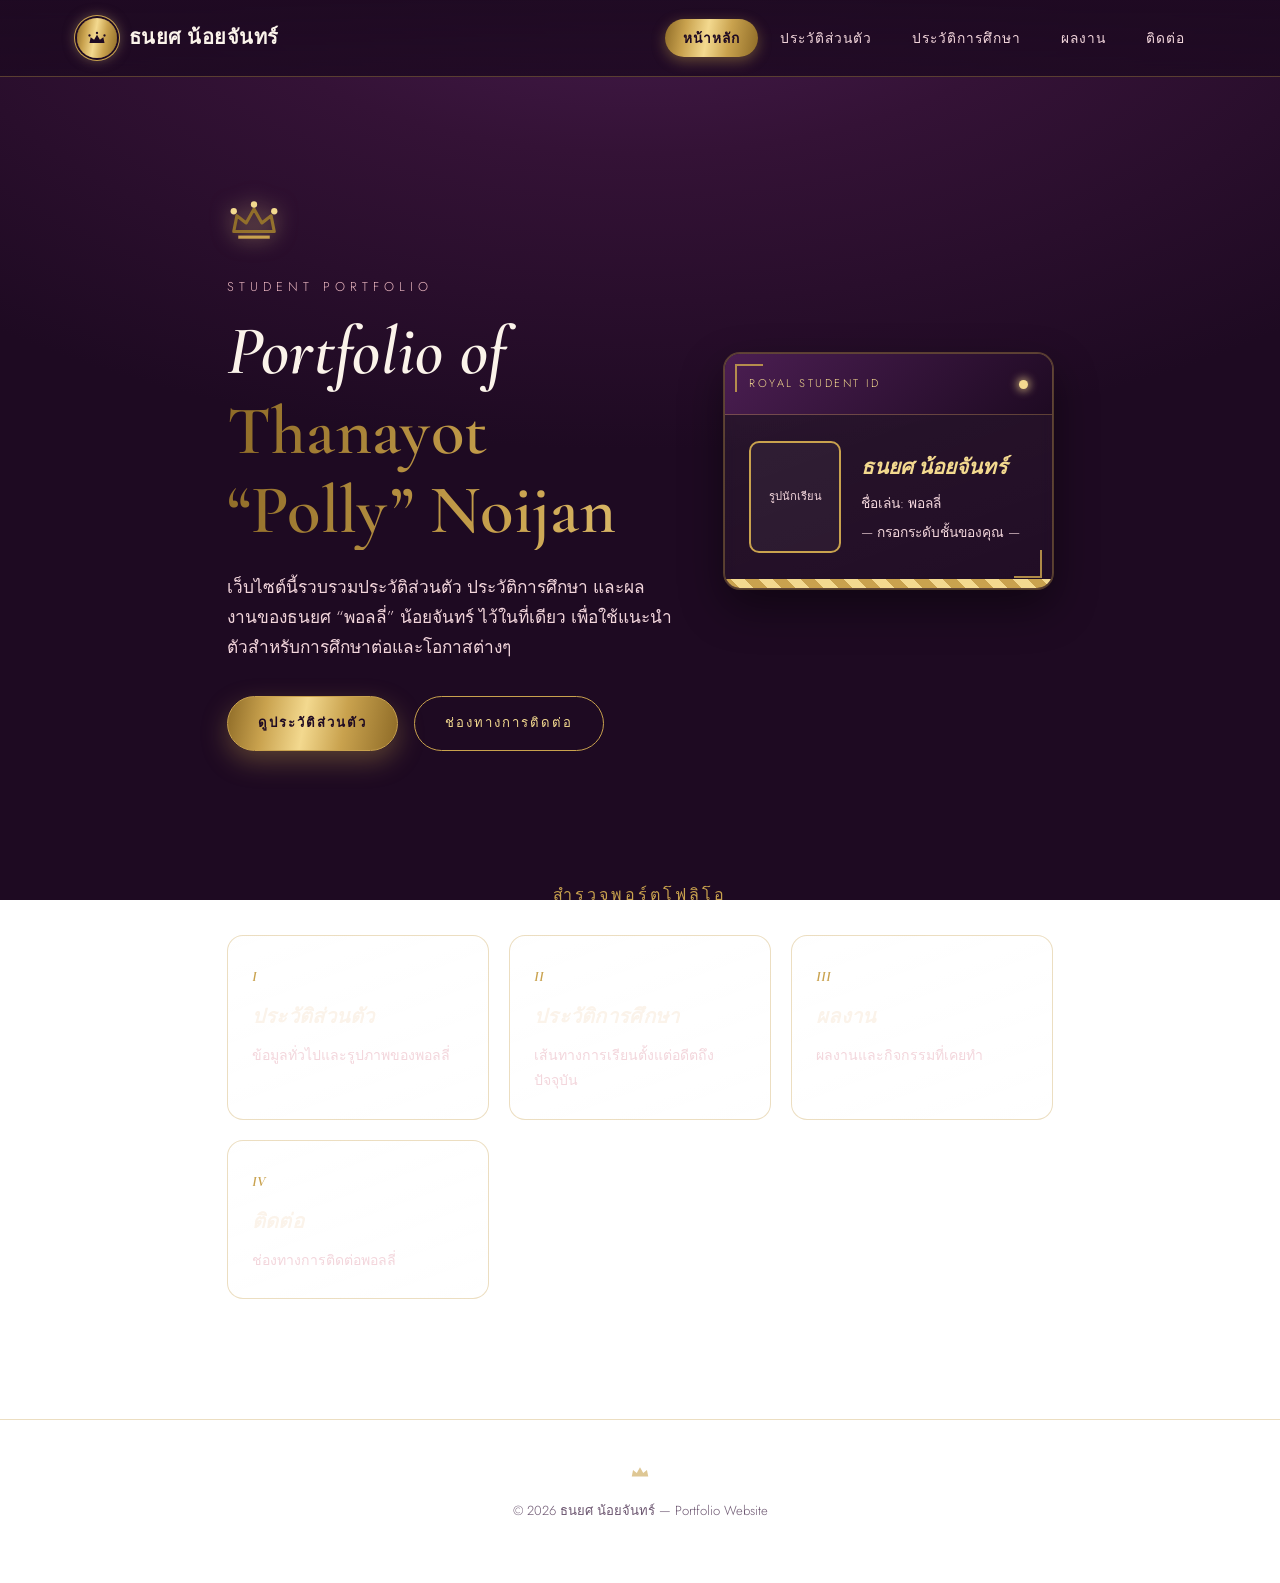
<file: index.html>
<!DOCTYPE html>
<html lang="th">
<head>
<meta charset="UTF-8">
<meta name="viewport" content="width=device-width, initial-scale=1.0">
<title>Portfolio ของ ธนยศ น้อยจันทร์</title>
<link rel="stylesheet" href="style.css">
</head>
<body>

<div class="sparkle-field" aria-hidden="true"></div>

<nav class="topnav">
  <div class="brand">
    <span class="brand-badge">
      <svg viewBox="0 0 24 24" fill="none" xmlns="http://www.w3.org/2000/svg"><path d="M3 18h18l-1.4-7-4.1 3.2L12 8l-3.5 6.2L4.4 11 3 18z" fill="currentColor"/><circle cx="3" cy="9" r="1.4" fill="currentColor"/><circle cx="12" cy="6" r="1.4" fill="currentColor"/><circle cx="21" cy="9" r="1.4" fill="currentColor"/></svg>
    </span>
    ธนยศ น้อยจันทร์
  </div>
  <button class="nav-toggle" aria-label="เปิดเมนู">&#9776;</button>
  <ul class="navlinks">
    <li><a href="index.html" aria-current="page">หน้าหลัก</a></li>
    <li><a href="personal.html">ประวัติส่วนตัว</a></li>
    <li><a href="education.html">ประวัติการศึกษา</a></li>
    <li><a href="activities.html">ผลงาน</a></li>
    <li><a href="contact.html">ติดต่อ</a></li>
  </ul>
</nav>

<main>
  <section class="hero">
    <div class="reveal">
      <svg class="crown-mark" viewBox="0 0 24 24" fill="none" xmlns="http://www.w3.org/2000/svg">
        <path d="M3 18h18l-1.4-7-4.1 3.2L12 8l-3.5 6.2L4.4 11 3 18z" stroke="url(#g1)" stroke-width="1.4" stroke-linejoin="round"/>
        <circle cx="3" cy="9" r="1.4" fill="#F3D98F"/><circle cx="12" cy="6" r="1.4" fill="#F3D98F"/><circle cx="21" cy="9" r="1.4" fill="#F3D98F"/>
        <line x1="5" y1="20.5" x2="19" y2="20.5" stroke="#C9A24E" stroke-width="1.4"/>
        <defs><linearGradient id="g1" x1="0" y1="0" x2="24" y2="24"><stop stop-color="#8E6B27"/><stop offset="0.5" stop-color="#F3D98F"/><stop offset="1" stop-color="#8E6B27"/></linearGradient></defs>
      </svg>
      <span class="kicker">Student Portfolio</span>
      <h1>Portfolio of<br><span class="name-shimmer">Thanayot &ldquo;Polly&rdquo; Noijan</span></h1>
      <p class="lede">เว็บไซต์นี้รวบรวมประวัติส่วนตัว ประวัติการศึกษา และผลงานของธนยศ &ldquo;พอลลี่&rdquo; น้อยจันทร์ ไว้ในที่เดียว เพื่อใช้แนะนำตัวสำหรับการศึกษาต่อและโอกาสต่างๆ</p>
      <div class="hero-cta">
        <a href="personal.html" class="btn btn-solid">ดูประวัติส่วนตัว</a>
        <a href="contact.html" class="btn btn-ghost">ช่องทางการติดต่อ</a>
      </div>
    </div>

    <div class="id-card royal-frame reveal" data-delay="2">
      <div class="id-card-top">
        <span class="school">ROYAL STUDENT ID</span>
        <span class="gold-dot"></span>
      </div>
      <div class="id-card-body">
        <div class="id-photo">
          <!-- เปลี่ยนเป็น <img src="images/ชื่อไฟล์.png" alt="รูปพอลลี่"> ได้ที่ personal.html -->
          <span>รูปนักเรียน</span>
        </div>
        <div class="id-info">
          <div class="name">ธนยศ น้อยจันทร์</div>
          <div class="role">ชื่อเล่น: พอลลี่</div>
          <div class="role">— กรอกระดับชั้นของคุณ —</div>
        </div>
      </div>
      <div class="id-card-strip"></div>
    </div>
  </section>

  <p class="section-title reveal">สำรวจพอร์ตโฟลิโอ</p>

  <section>
    <div class="grid-links">
      <a class="link-card reveal" href="personal.html">
        <span class="num">I</span>
        <h3>ประวัติส่วนตัว</h3>
        <p>ข้อมูลทั่วไปและรูปภาพของพอลลี่</p>
      </a>
      <a class="link-card reveal" data-delay="1" href="education.html">
        <span class="num">II</span>
        <h3>ประวัติการศึกษา</h3>
        <p>เส้นทางการเรียนตั้งแต่อดีตถึงปัจจุบัน</p>
      </a>
      <a class="link-card reveal" data-delay="2" href="activities.html">
        <span class="num">III</span>
        <h3>ผลงาน</h3>
        <p>ผลงานและกิจกรรมที่เคยทำ</p>
      </a>
      <a class="link-card reveal" data-delay="3" href="contact.html">
        <span class="num">IV</span>
        <h3>ติดต่อ</h3>
        <p>ช่องทางการติดต่อพอลลี่</p>
      </a>
    </div>
  </section>
</main>

<footer>
  <svg class="footer-crown" viewBox="0 0 24 24" fill="none" xmlns="http://www.w3.org/2000/svg"><path d="M3 18h18l-1.4-7-4.1 3.2L12 8l-3.5 6.2L4.4 11 3 18z" fill="#C9A24E"/></svg>
  <div>&copy; 2026 ธนยศ น้อยจันทร์ — Portfolio Website</div>
</footer>

<script src="script.js"></script>
</body>
</html>
</file>
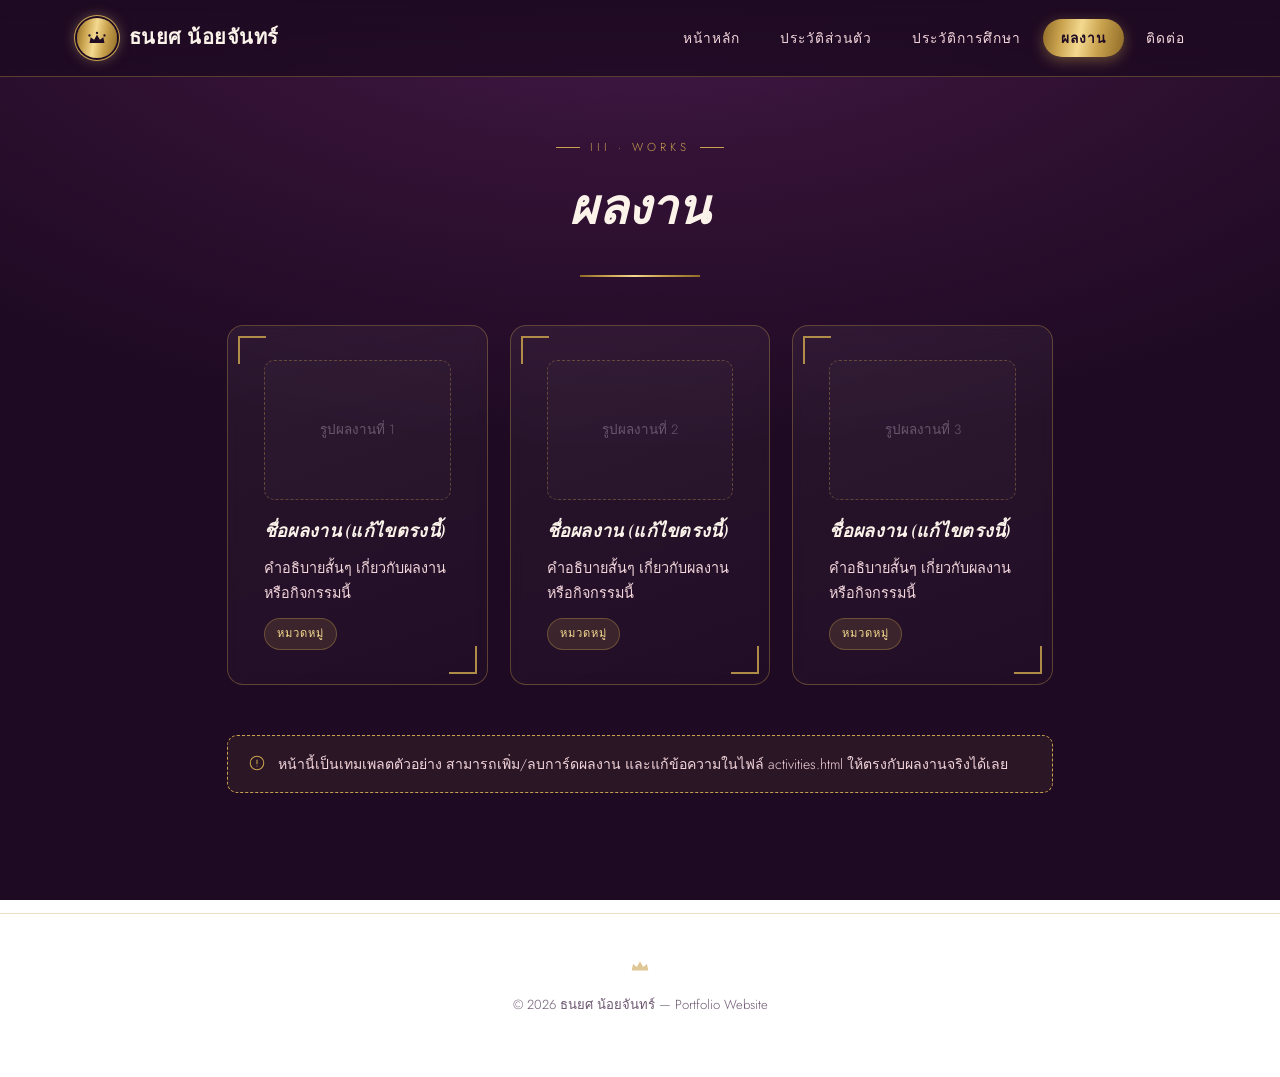
<file: activities.html>
<!DOCTYPE html>
<html lang="th">
<head>
<meta charset="UTF-8">
<meta name="viewport" content="width=device-width, initial-scale=1.0">
<title>ผลงาน | ธนยศ น้อยจันทร์</title>
<link rel="stylesheet" href="style.css">
</head>
<body>

<div class="sparkle-field" aria-hidden="true"></div>

<nav class="topnav">
  <div class="brand">
    <span class="brand-badge">
      <svg viewBox="0 0 24 24" fill="none" xmlns="http://www.w3.org/2000/svg"><path d="M3 18h18l-1.4-7-4.1 3.2L12 8l-3.5 6.2L4.4 11 3 18z" fill="currentColor"/><circle cx="3" cy="9" r="1.4" fill="currentColor"/><circle cx="12" cy="6" r="1.4" fill="currentColor"/><circle cx="21" cy="9" r="1.4" fill="currentColor"/></svg>
    </span>
    ธนยศ น้อยจันทร์
  </div>
  <button class="nav-toggle" aria-label="เปิดเมนู">&#9776;</button>
  <ul class="navlinks">
    <li><a href="index.html">หน้าหลัก</a></li>
    <li><a href="personal.html">ประวัติส่วนตัว</a></li>
    <li><a href="education.html">ประวัติการศึกษา</a></li>
    <li><a href="activities.html" aria-current="page">ผลงาน</a></li>
    <li><a href="contact.html">ติดต่อ</a></li>
  </ul>
</nav>

<main>
  <header class="page-header reveal">
    <span class="eyebrow"><span class="dash"></span>III &middot; Works<span class="dash"></span></span>
    <h1>ผลงาน</h1>
  </header>

  <div class="work-grid">
    <!-- คัดลอกบล็อก .work-card ทั้งก้อนเพื่อเพิ่มผลงานใหม่ -->
    <div class="card work-card royal-frame reveal">
      <div class="thumb">
        <!-- เปลี่ยนเป็น <img src="images/ชื่อไฟล์.png" alt="..."> เมื่อมีรูปผลงาน -->
        <span>รูปผลงานที่ 1</span>
      </div>
      <h3>ชื่อผลงาน (แก้ไขตรงนี้)</h3>
      <p>คำอธิบายสั้นๆ เกี่ยวกับผลงานหรือกิจกรรมนี้</p>
      <span class="tag">หมวดหมู่</span>
    </div>

    <div class="card work-card royal-frame reveal" data-delay="1">
      <div class="thumb">
        <span>รูปผลงานที่ 2</span>
      </div>
      <h3>ชื่อผลงาน (แก้ไขตรงนี้)</h3>
      <p>คำอธิบายสั้นๆ เกี่ยวกับผลงานหรือกิจกรรมนี้</p>
      <span class="tag">หมวดหมู่</span>
    </div>

    <div class="card work-card royal-frame reveal" data-delay="2">
      <div class="thumb">
        <span>รูปผลงานที่ 3</span>
      </div>
      <h3>ชื่อผลงาน (แก้ไขตรงนี้)</h3>
      <p>คำอธิบายสั้นๆ เกี่ยวกับผลงานหรือกิจกรรมนี้</p>
      <span class="tag">หมวดหมู่</span>
    </div>
  </div>

  <div class="note" style="margin-top:26px;">
    <svg viewBox="0 0 24 24" fill="none" xmlns="http://www.w3.org/2000/svg"><circle cx="12" cy="12" r="9" stroke="currentColor" stroke-width="1.4"/><path d="M12 8v5M12 16h.01" stroke="currentColor" stroke-width="1.4" stroke-linecap="round"/></svg>
    <span>หน้านี้เป็นเทมเพลตตัวอย่าง สามารถเพิ่ม/ลบการ์ดผลงาน และแก้ข้อความในไฟล์ activities.html ให้ตรงกับผลงานจริงได้เลย</span>
  </div>
</main>

<footer>
  <svg class="footer-crown" viewBox="0 0 24 24" fill="none" xmlns="http://www.w3.org/2000/svg"><path d="M3 18h18l-1.4-7-4.1 3.2L12 8l-3.5 6.2L4.4 11 3 18z" fill="#C9A24E"/></svg>
  <div>&copy; 2026 ธนยศ น้อยจันทร์ — Portfolio Website</div>
</footer>

<script src="script.js"></script>
</body>
</html>
</file>
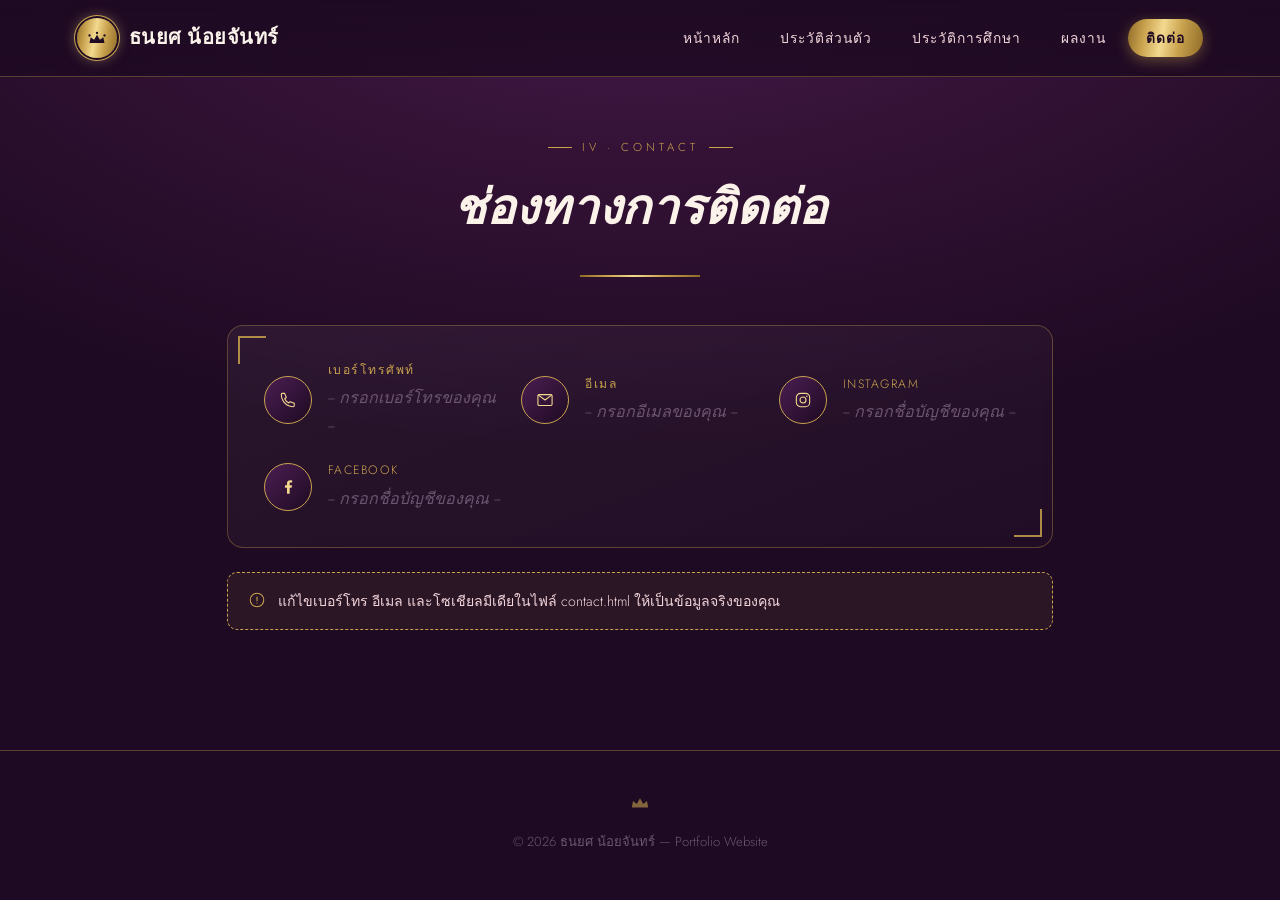
<file: contact.html>
<!DOCTYPE html>
<html lang="th">
<head>
<meta charset="UTF-8">
<meta name="viewport" content="width=device-width, initial-scale=1.0">
<title>ช่องทางการติดต่อ | ธนยศ น้อยจันทร์</title>
<link rel="stylesheet" href="style.css">
</head>
<body>

<div class="sparkle-field" aria-hidden="true"></div>

<nav class="topnav">
  <div class="brand">
    <span class="brand-badge">
      <svg viewBox="0 0 24 24" fill="none" xmlns="http://www.w3.org/2000/svg"><path d="M3 18h18l-1.4-7-4.1 3.2L12 8l-3.5 6.2L4.4 11 3 18z" fill="currentColor"/><circle cx="3" cy="9" r="1.4" fill="currentColor"/><circle cx="12" cy="6" r="1.4" fill="currentColor"/><circle cx="21" cy="9" r="1.4" fill="currentColor"/></svg>
    </span>
    ธนยศ น้อยจันทร์
  </div>
  <button class="nav-toggle" aria-label="เปิดเมนู">&#9776;</button>
  <ul class="navlinks">
    <li><a href="index.html">หน้าหลัก</a></li>
    <li><a href="personal.html">ประวัติส่วนตัว</a></li>
    <li><a href="education.html">ประวัติการศึกษา</a></li>
    <li><a href="activities.html">ผลงาน</a></li>
    <li><a href="contact.html" aria-current="page">ติดต่อ</a></li>
  </ul>
</nav>

<main>
  <header class="page-header reveal">
    <span class="eyebrow"><span class="dash"></span>IV &middot; Contact<span class="dash"></span></span>
    <h1>ช่องทางการติดต่อ</h1>
  </header>

  <div class="card royal-frame reveal">
    <div class="contact-grid">
      <div class="contact-item">
        <div class="contact-icon">
          <svg viewBox="0 0 24 24" fill="none" xmlns="http://www.w3.org/2000/svg"><path d="M4 5c0-.6.4-1 1-1h3l2 5-2 1.5c1 2.3 2.7 4 5 5L14.5 14l5 2v3c0 .6-.4 1-1 1C10.5 20 4 13.5 4 5z" stroke="currentColor" stroke-width="1.3" stroke-linejoin="round"/></svg>
        </div>
        <div>
          <div class="label">เบอร์โทรศัพท์</div>
          <div class="value placeholder">-- กรอกเบอร์โทรของคุณ --</div>
        </div>
      </div>

      <div class="contact-item">
        <div class="contact-icon">
          <svg viewBox="0 0 24 24" fill="none" xmlns="http://www.w3.org/2000/svg"><rect x="3.5" y="5.5" width="17" height="13" rx="1.5" stroke="currentColor" stroke-width="1.3"/><path d="M4.5 6.5 12 12l7.5-5.5" stroke="currentColor" stroke-width="1.3" stroke-linecap="round" stroke-linejoin="round"/></svg>
        </div>
        <div>
          <div class="label">อีเมล</div>
          <!-- แก้เป็นอีเมลจริงของคุณ -->
          <div class="value placeholder">-- กรอกอีเมลของคุณ --</div>
        </div>
      </div>

      <div class="contact-item">
        <div class="contact-icon">
          <svg viewBox="0 0 24 24" fill="none" xmlns="http://www.w3.org/2000/svg"><rect x="4" y="4" width="16" height="16" rx="5" stroke="currentColor" stroke-width="1.3"/><circle cx="12" cy="12" r="3.6" stroke="currentColor" stroke-width="1.3"/><circle cx="16.6" cy="7.4" r="0.9" fill="currentColor"/></svg>
        </div>
        <div>
          <div class="label">Instagram</div>
          <!-- แก้เป็นชื่อบัญชีจริงของคุณ -->
          <div class="value placeholder">-- กรอกชื่อบัญชีของคุณ --</div>
        </div>
      </div>

      <div class="contact-item">
        <div class="contact-icon">
          <svg viewBox="0 0 24 24" fill="none" xmlns="http://www.w3.org/2000/svg"><path d="M14 20v-7h2.4l.4-3H14V8.2c0-.9.3-1.5 1.6-1.5H17V4.2C16.7 4.1 15.8 4 14.7 4 12.4 4 10.8 5.4 10.8 7.9V10H8.4v3h2.4v7h3.2z" fill="currentColor"/></svg>
        </div>
        <div>
          <div class="label">Facebook</div>
          <!-- แก้เป็นชื่อบัญชีจริงของคุณ -->
          <div class="value placeholder">-- กรอกชื่อบัญชีของคุณ --</div>
        </div>
      </div>
    </div>
  </div>

  <div class="note reveal">
    <svg viewBox="0 0 24 24" fill="none" xmlns="http://www.w3.org/2000/svg"><circle cx="12" cy="12" r="9" stroke="currentColor" stroke-width="1.4"/><path d="M12 8v5M12 16h.01" stroke="currentColor" stroke-width="1.4" stroke-linecap="round"/></svg>
    <span>แก้ไขเบอร์โทร อีเมล และโซเชียลมีเดียในไฟล์ contact.html ให้เป็นข้อมูลจริงของคุณ</span>
  </div>
</main>

<footer>
  <svg class="footer-crown" viewBox="0 0 24 24" fill="none" xmlns="http://www.w3.org/2000/svg"><path d="M3 18h18l-1.4-7-4.1 3.2L12 8l-3.5 6.2L4.4 11 3 18z" fill="#C9A24E"/></svg>
  <div>&copy; 2026 ธนยศ น้อยจันทร์ — Portfolio Website</div>
</footer>

<script src="script.js"></script>
</body>
</html>
</file>
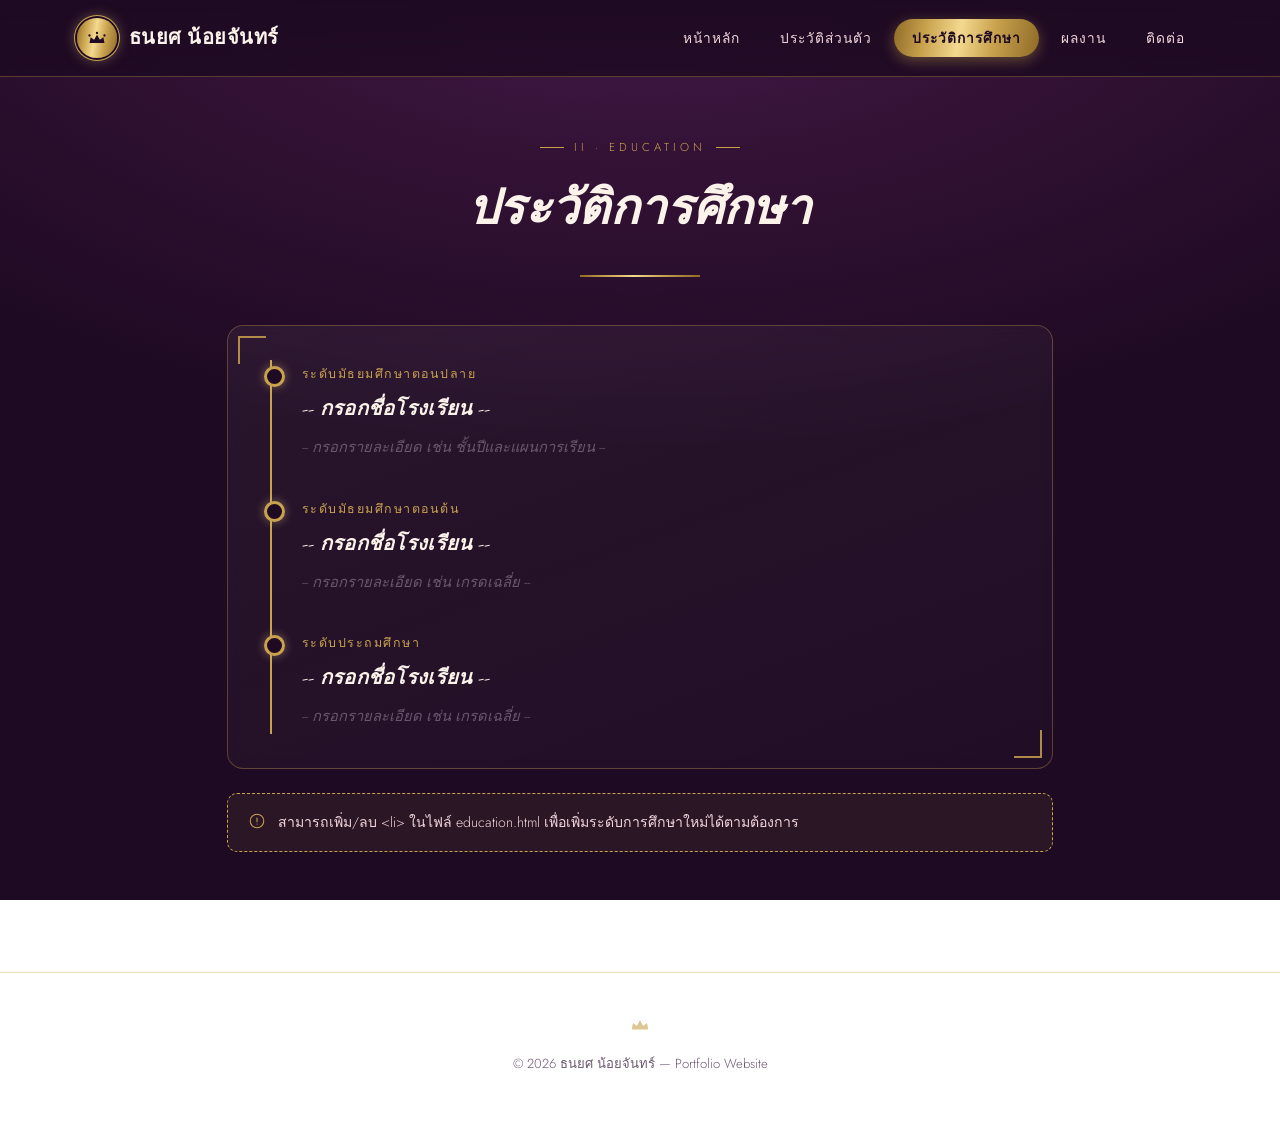
<file: education.html>
<!DOCTYPE html>
<html lang="th">
<head>
<meta charset="UTF-8">
<meta name="viewport" content="width=device-width, initial-scale=1.0">
<title>ประวัติการศึกษา | ธนยศ น้อยจันทร์</title>
<link rel="stylesheet" href="style.css">
</head>
<body>

<div class="sparkle-field" aria-hidden="true"></div>

<nav class="topnav">
  <div class="brand">
    <span class="brand-badge">
      <svg viewBox="0 0 24 24" fill="none" xmlns="http://www.w3.org/2000/svg"><path d="M3 18h18l-1.4-7-4.1 3.2L12 8l-3.5 6.2L4.4 11 3 18z" fill="currentColor"/><circle cx="3" cy="9" r="1.4" fill="currentColor"/><circle cx="12" cy="6" r="1.4" fill="currentColor"/><circle cx="21" cy="9" r="1.4" fill="currentColor"/></svg>
    </span>
    ธนยศ น้อยจันทร์
  </div>
  <button class="nav-toggle" aria-label="เปิดเมนู">&#9776;</button>
  <ul class="navlinks">
    <li><a href="index.html">หน้าหลัก</a></li>
    <li><a href="personal.html">ประวัติส่วนตัว</a></li>
    <li><a href="education.html" aria-current="page">ประวัติการศึกษา</a></li>
    <li><a href="activities.html">ผลงาน</a></li>
    <li><a href="contact.html">ติดต่อ</a></li>
  </ul>
</nav>

<main>
  <header class="page-header reveal">
    <span class="eyebrow"><span class="dash"></span>II &middot; Education<span class="dash"></span></span>
    <h1>ประวัติการศึกษา</h1>
  </header>

  <div class="card royal-frame reveal">
    <!-- แก้ปี ชื่อโรงเรียน และรายละเอียดในแต่ละ <li> ให้ตรงกับของจริง -->
    <ul class="timeline">
      <li>
        <span class="year">ระดับมัธยมศึกษาตอนปลาย</span>
        <h3>-- กรอกชื่อโรงเรียน --</h3>
        <p class="placeholder">-- กรอกรายละเอียด เช่น ชั้นปีและแผนการเรียน --</p>
      </li>
      <li>
        <span class="year">ระดับมัธยมศึกษาตอนต้น</span>
        <h3>-- กรอกชื่อโรงเรียน --</h3>
        <p class="placeholder">-- กรอกรายละเอียด เช่น เกรดเฉลี่ย --</p>
      </li>
      <li>
        <span class="year">ระดับประถมศึกษา</span>
        <h3>-- กรอกชื่อโรงเรียน --</h3>
        <p class="placeholder">-- กรอกรายละเอียด เช่น เกรดเฉลี่ย --</p>
      </li>
    </ul>
  </div>

  <div class="note reveal">
    <svg viewBox="0 0 24 24" fill="none" xmlns="http://www.w3.org/2000/svg"><circle cx="12" cy="12" r="9" stroke="currentColor" stroke-width="1.4"/><path d="M12 8v5M12 16h.01" stroke="currentColor" stroke-width="1.4" stroke-linecap="round"/></svg>
    <span>สามารถเพิ่ม/ลบ &lt;li&gt; ในไฟล์ education.html เพื่อเพิ่มระดับการศึกษาใหม่ได้ตามต้องการ</span>
  </div>
</main>

<footer>
  <svg class="footer-crown" viewBox="0 0 24 24" fill="none" xmlns="http://www.w3.org/2000/svg"><path d="M3 18h18l-1.4-7-4.1 3.2L12 8l-3.5 6.2L4.4 11 3 18z" fill="#C9A24E"/></svg>
  <div>&copy; 2026 ธนยศ น้อยจันทร์ — Portfolio Website</div>
</footer>

<script src="script.js"></script>
</body>
</html>
</file>
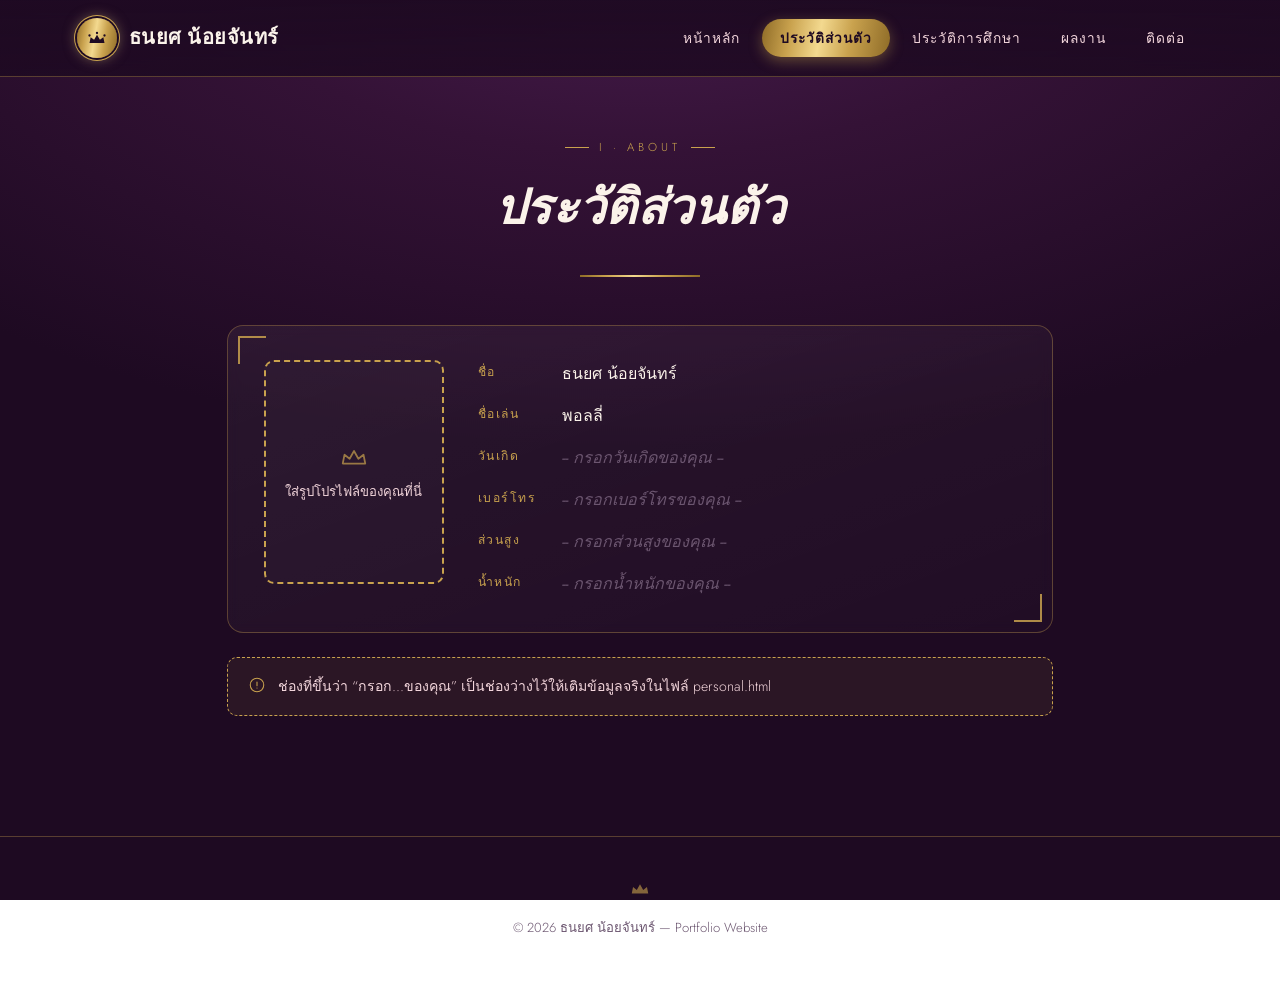
<file: personal.html>
<!DOCTYPE html>
<html lang="th">
<head>
<meta charset="UTF-8">
<meta name="viewport" content="width=device-width, initial-scale=1.0">
<title>ประวัติส่วนตัว | ธนยศ น้อยจันทร์</title>
<link rel="stylesheet" href="style.css">
</head>
<body>

<div class="sparkle-field" aria-hidden="true"></div>

<nav class="topnav">
  <div class="brand">
    <span class="brand-badge">
      <svg viewBox="0 0 24 24" fill="none" xmlns="http://www.w3.org/2000/svg"><path d="M3 18h18l-1.4-7-4.1 3.2L12 8l-3.5 6.2L4.4 11 3 18z" fill="currentColor"/><circle cx="3" cy="9" r="1.4" fill="currentColor"/><circle cx="12" cy="6" r="1.4" fill="currentColor"/><circle cx="21" cy="9" r="1.4" fill="currentColor"/></svg>
    </span>
    ธนยศ น้อยจันทร์
  </div>
  <button class="nav-toggle" aria-label="เปิดเมนู">&#9776;</button>
  <ul class="navlinks">
    <li><a href="index.html">หน้าหลัก</a></li>
    <li><a href="personal.html" aria-current="page">ประวัติส่วนตัว</a></li>
    <li><a href="education.html">ประวัติการศึกษา</a></li>
    <li><a href="activities.html">ผลงาน</a></li>
    <li><a href="contact.html">ติดต่อ</a></li>
  </ul>
</nav>

<main>
  <header class="page-header reveal">
    <span class="eyebrow"><span class="dash"></span>I &middot; About<span class="dash"></span></span>
    <h1>ประวัติส่วนตัว</h1>
  </header>

  <div class="card royal-frame reveal">
    <div class="profile-block">
      <!-- เมื่อมีรูปโปรไฟล์: ลบ div.profile-photo-placeholder ด้านล่าง แล้วใส่แทนด้วย
           <img class="profile-photo" src="images/ชื่อไฟล์.png" alt="รูปธนยศ น้อยจันทร์"> -->
      <div class="profile-photo-placeholder">
        <svg viewBox="0 0 24 24" fill="none" xmlns="http://www.w3.org/2000/svg"><path d="M3 18h18l-1.4-7-4.1 3.2L12 8l-3.5 6.2L4.4 11 3 18z" stroke="#C9A24E" stroke-width="1.4" stroke-linejoin="round"/></svg>
        <span>ใส่รูปโปรไฟล์ของคุณที่นี่</span>
      </div>

      <dl class="info-list">
        <dt>ชื่อ</dt><dd>ธนยศ น้อยจันทร์</dd>
        <dt>ชื่อเล่น</dt><dd>พอลลี่</dd>
        <dt>วันเกิด</dt><dd class="placeholder">-- กรอกวันเกิดของคุณ --</dd>
        <dt>เบอร์โทร</dt><dd class="placeholder">-- กรอกเบอร์โทรของคุณ --</dd>
        <dt>ส่วนสูง</dt><dd class="placeholder">-- กรอกส่วนสูงของคุณ --</dd>
        <dt>น้ำหนัก</dt><dd class="placeholder">-- กรอกน้ำหนักของคุณ --</dd>
      </dl>
    </div>
  </div>

  <div class="note reveal">
    <svg viewBox="0 0 24 24" fill="none" xmlns="http://www.w3.org/2000/svg"><circle cx="12" cy="12" r="9" stroke="currentColor" stroke-width="1.4"/><path d="M12 8v5M12 16h.01" stroke="currentColor" stroke-width="1.4" stroke-linecap="round"/></svg>
    <span>ช่องที่ขึ้นว่า &ldquo;กรอก...ของคุณ&rdquo; เป็นช่องว่างไว้ให้เติมข้อมูลจริงในไฟล์ personal.html</span>
  </div>
</main>

<footer>
  <svg class="footer-crown" viewBox="0 0 24 24" fill="none" xmlns="http://www.w3.org/2000/svg"><path d="M3 18h18l-1.4-7-4.1 3.2L12 8l-3.5 6.2L4.4 11 3 18z" fill="#C9A24E"/></svg>
  <div>&copy; 2026 ธนยศ น้อยจันทร์ — Portfolio Website</div>
</footer>

<script src="script.js"></script>
</body>
</html>
</file>
<file: style.css>
/* =====================================================================
   PORTFOLIO — ROYAL LUXURY THEME
   ธนยศ "พอลลี่" น้อยจันทร์
   Design tokens:
     Display   — Cormorant Garamond (italic, elegant serif)
     Body      — Jost (light geometric sans)
     Palette   — deep royal plum / antique & shimmering gold / blush rose / ivory
     Signature — shimmering gold-foil title text + drifting sparkle field
                 + ornate gold corner frames on every card
   ===================================================================== */

@import url('https://fonts.googleapis.com/css2?family=Cormorant+Garamond:ital,wght@0,400;0,500;0,600;0,700;1,500;1,600&family=Jost:wght@300;400;500;600;700&display=swap');

:root {
  /* ---- palette ---- */
  --plum-deep:   #1E0A22;
  --plum:        #341236;
  --plum-soft:   #4B1E52;
  --rose:        #E7B4BE;
  --rose-soft:   #F3D6DC;
  --gold:        #C9A24E;
  --gold-bright: #F3D98F;
  --gold-deep:   #8E6B27;
  --ivory:       #FBF3EA;
  --ink:         #241129;
  --ink-soft:    #6C5670;
  --line:        rgba(201, 162, 78, 0.35);

  /* ---- gradients ---- */
  --grad-gold: linear-gradient(100deg, var(--gold-deep) 0%, var(--gold) 22%, var(--gold-bright) 45%, var(--gold) 68%, var(--gold-deep) 100%);
  --grad-bg:   radial-gradient(ellipse 80% 60% at 50% -10%, #4B1E52 0%, var(--plum) 45%, var(--plum-deep) 100%);
  --grad-card: linear-gradient(160deg, rgba(255,255,255,0.05), rgba(255,255,255,0.015));

  --radius: 16px;
  --radius-sm: 10px;
  --shadow-gold: 0 0 0 1px var(--line), 0 18px 44px rgba(0,0,0,0.45);
}

* { box-sizing: border-box; }

html { scroll-behavior: smooth; }

body {
  margin: 0;
  background: var(--grad-bg);
  background-attachment: fixed;
  color: var(--ivory);
  font-family: 'Jost', sans-serif;
  font-weight: 300;
  line-height: 1.75;
  position: relative;
  overflow-x: hidden;
}

h1, h2, h3, .display {
  font-family: 'Cormorant Garamond', serif;
  font-weight: 600;
  color: var(--ivory);
  margin: 0;
  letter-spacing: 0.3px;
}

a { color: inherit; text-decoration: none; }

::selection { background: var(--gold); color: var(--plum-deep); }

@media (prefers-reduced-motion: reduce) {
  * { animation: none !important; transition: none !important; }
  html { scroll-behavior: auto; }
}

/* =====================================================================
   SPARKLE FIELD — ambient drifting particles (populated by script.js)
   ===================================================================== */
.sparkle-field {
  position: fixed;
  inset: 0;
  pointer-events: none;
  z-index: 0;
  overflow: hidden;
}

.sparkle {
  position: absolute;
  width: 4px;
  height: 4px;
  border-radius: 50%;
  background: var(--gold-bright);
  box-shadow: 0 0 6px 1px var(--gold-bright), 0 0 12px 3px rgba(243, 217, 143, 0.35);
  opacity: 0;
  animation-name: sparkle-drift, sparkle-twinkle;
  animation-timing-function: linear, ease-in-out;
  animation-iteration-count: infinite, infinite;
}

.sparkle.small { width: 2px; height: 2px; }
.sparkle.diamond { border-radius: 1px; transform: rotate(45deg); }

@keyframes sparkle-drift {
  0%   { transform: translateY(0); }
  100% { transform: translateY(-120vh); }
}
@keyframes sparkle-twinkle {
  0%, 100% { opacity: 0; }
  10%, 90% { opacity: 0.15; }
  50% { opacity: 0.95; }
}

/* =====================================================================
   TOP NAVIGATION
   ===================================================================== */
.topnav {
  position: sticky;
  top: 0;
  z-index: 100;
  display: flex;
  align-items: center;
  justify-content: space-between;
  padding: 18px 6vw;
  background: linear-gradient(180deg, rgba(30,10,34,0.96), rgba(30,10,34,0.86));
  backdrop-filter: blur(10px);
  border-bottom: 1px solid var(--line);
}

.brand {
  display: flex;
  align-items: center;
  gap: 12px;
  font-family: 'Cormorant Garamond', serif;
  font-weight: 600;
  font-size: 1.25rem;
  color: var(--ivory);
  letter-spacing: 0.5px;
}

.brand-badge {
  width: 40px;
  height: 40px;
  border-radius: 50%;
  background: var(--grad-gold);
  color: var(--plum-deep);
  display: flex;
  align-items: center;
  justify-content: center;
  font-family: 'Cormorant Garamond', serif;
  font-weight: 700;
  font-size: 1rem;
  box-shadow: 0 0 0 2px var(--plum-deep), 0 0 0 3px var(--gold), 0 0 14px rgba(243,217,143,0.5);
}

.brand-badge svg { width: 20px; height: 20px; }

.navlinks {
  display: flex;
  gap: 4px;
  list-style: none;
  margin: 0;
  padding: 0;
}

.navlinks a {
  padding: 9px 18px;
  border-radius: 999px;
  font-size: 0.86rem;
  letter-spacing: 1px;
  text-transform: uppercase;
  color: var(--rose-soft);
  transition: background 0.25s, color 0.25s, box-shadow 0.25s;
  white-space: nowrap;
  position: relative;
}

.navlinks a:hover {
  background: rgba(243, 217, 143, 0.08);
  color: var(--gold-bright);
}

.navlinks a[aria-current="page"] {
  background: var(--grad-gold);
  color: var(--plum-deep);
  font-weight: 600;
  box-shadow: 0 4px 14px rgba(201,162,78,0.4);
}

.nav-toggle {
  display: none;
  background: none;
  border: 1px solid var(--line);
  border-radius: 8px;
  color: var(--gold-bright);
  font-size: 1.3rem;
  padding: 4px 10px;
  cursor: pointer;
}

@media (max-width: 760px) {
  .nav-toggle { display: block; }
  .navlinks {
    position: absolute;
    top: 100%;
    left: 0;
    right: 0;
    flex-direction: column;
    background: var(--plum-deep);
    padding: 10px 6vw 20px;
    display: none;
    gap: 2px;
    border-bottom: 1px solid var(--line);
  }
  .navlinks.open { display: flex; animation: dropdown-in 0.3s ease; }
  .navlinks a { padding: 13px 16px; text-align: center; }
}

@keyframes dropdown-in {
  from { opacity: 0; transform: translateY(-8px); }
  to { opacity: 1; transform: translateY(0); }
}

/* =====================================================================
   PAGE SHELL
   ===================================================================== */
main {
  position: relative;
  z-index: 1;
  max-width: 980px;
  margin: 0 auto;
  padding: 60px 6vw 100px;
}

.page-header {
  margin-bottom: 48px;
  text-align: center;
  position: relative;
  padding-bottom: 26px;
}

.page-header::after {
  content: '';
  position: absolute;
  bottom: 0;
  left: 50%;
  transform: translateX(-50%);
  width: 120px;
  height: 2px;
  background: var(--grad-gold);
}

.eyebrow {
  font-family: 'Jost', sans-serif;
  font-size: 0.72rem;
  letter-spacing: 4px;
  color: var(--gold);
  text-transform: uppercase;
  margin-bottom: 10px;
  display: flex;
  align-items: center;
  justify-content: center;
  gap: 10px;
}

.eyebrow .dash { width: 24px; height: 1px; background: var(--gold); display: inline-block; }

.page-header h1 {
  font-size: clamp(2.2rem, 5vw, 3rem);
  font-style: italic;
}

/* =====================================================================
   REVEAL-ON-SCROLL (driven by script.js IntersectionObserver)
   ===================================================================== */
.reveal {
  opacity: 0;
  transform: translateY(28px);
  transition: opacity 0.8s ease, transform 0.8s ease;
}
.reveal.in-view { opacity: 1; transform: translateY(0); }
.reveal[data-delay="1"] { transition-delay: 0.08s; }
.reveal[data-delay="2"] { transition-delay: 0.16s; }
.reveal[data-delay="3"] { transition-delay: 0.24s; }
.reveal[data-delay="4"] { transition-delay: 0.32s; }
.reveal[data-delay="5"] { transition-delay: 0.4s; }

/* =====================================================================
   HERO (index page)
   ===================================================================== */
.hero {
  display: grid;
  grid-template-columns: 1.15fr 0.85fr;
  gap: 52px;
  align-items: center;
  padding: 54px 0 60px;
}

@media (max-width: 800px) {
  .hero { grid-template-columns: 1fr; padding-top: 30px; text-align: center; }
  .hero-cta { justify-content: center; }
  .crown-mark { margin: 0 auto 20px; }
}

.crown-mark {
  width: 54px;
  height: 54px;
  margin-bottom: 22px;
  filter: drop-shadow(0 0 10px rgba(243,217,143,0.55));
  animation: crown-float 4.5s ease-in-out infinite;
}

@keyframes crown-float {
  0%, 100% { transform: translateY(0) rotate(-2deg); }
  50% { transform: translateY(-8px) rotate(2deg); }
}

.hero .kicker {
  font-size: 0.8rem;
  letter-spacing: 5px;
  text-transform: uppercase;
  color: var(--rose);
  margin-bottom: 14px;
  display: block;
}

.hero h1 {
  font-size: clamp(2.6rem, 6vw, 4.3rem);
  line-height: 1.15;
  font-style: italic;
  font-weight: 600;
}

.hero h1 .name-shimmer {
  background: var(--grad-gold);
  background-size: 300% 100%;
  -webkit-background-clip: text;
  background-clip: text;
  color: transparent;
  animation: shimmer-move 5s linear infinite;
  font-style: normal;
  display: inline-block;
}

@keyframes shimmer-move {
  0%   { background-position: 0% 50%; }
  100% { background-position: 300% 50%; }
}

.hero p.lede {
  color: var(--rose-soft);
  font-size: 1.08rem;
  margin-top: 22px;
  max-width: 48ch;
  font-weight: 300;
}

@media (max-width: 800px) { .hero p.lede { margin-inline: auto; } }

.hero-cta {
  margin-top: 34px;
  display: flex;
  gap: 16px;
  flex-wrap: wrap;
}

.btn {
  font-family: 'Jost', sans-serif;
  font-size: 0.82rem;
  letter-spacing: 2px;
  text-transform: uppercase;
  padding: 15px 30px;
  border-radius: 999px;
  border: 1.5px solid var(--gold);
  transition: transform 0.25s, box-shadow 0.25s, background 0.25s, color 0.25s;
  display: inline-block;
  position: relative;
}

.btn-solid {
  background: var(--grad-gold);
  color: var(--plum-deep);
  font-weight: 600;
  box-shadow: 0 10px 26px rgba(201,162,78,0.35);
}
.btn-solid:hover { transform: translateY(-3px); box-shadow: 0 14px 34px rgba(201,162,78,0.5); }

.btn-ghost { color: var(--gold-bright); }
.btn-ghost:hover {
  background: rgba(243,217,143,0.08);
  transform: translateY(-3px);
  box-shadow: 0 10px 24px rgba(0,0,0,0.3);
}

/* ---- Royal ID card (hero visual) ---- */
.id-card {
  background: var(--grad-card);
  border-radius: var(--radius);
  box-shadow: var(--shadow-gold);
  overflow: hidden;
  border: 1px solid var(--line);
  backdrop-filter: blur(6px);
  transform: rotate(-2deg);
  transition: transform 0.4s ease;
  position: relative;
}
.id-card:hover { transform: rotate(0deg) translateY(-4px); }

.id-card::before,
.id-card::after,
.royal-frame::before,
.royal-frame::after {
  content: '';
  position: absolute;
  width: 26px;
  height: 26px;
  border: 2px solid var(--gold);
  opacity: 0.85;
  pointer-events: none;
}
.id-card::before, .royal-frame::before { top: 10px; left: 10px; border-right: none; border-bottom: none; }
.id-card::after, .royal-frame::after { bottom: 10px; right: 10px; border-left: none; border-top: none; }

.id-card-top {
  background: linear-gradient(135deg, var(--plum-soft), var(--plum-deep));
  padding: 20px 24px;
  display: flex;
  align-items: center;
  justify-content: space-between;
  border-bottom: 1px solid var(--line);
}

.id-card-top .school {
  font-family: 'Jost', sans-serif;
  font-size: 0.7rem;
  letter-spacing: 2.5px;
  color: var(--gold-bright);
  text-transform: uppercase;
}

.id-card-top .gold-dot {
  width: 9px; height: 9px; border-radius: 50%;
  background: var(--gold-bright);
  box-shadow: 0 0 8px 2px rgba(243,217,143,0.7);
  animation: pulse-dot 2s ease-in-out infinite;
}

@keyframes pulse-dot {
  0%, 100% { opacity: 0.5; transform: scale(0.85); }
  50% { opacity: 1; transform: scale(1.15); }
}

.id-card-body {
  display: flex;
  gap: 20px;
  padding: 26px 24px;
  align-items: center;
}

.id-photo {
  width: 92px;
  height: 112px;
  border-radius: var(--radius-sm);
  background: rgba(255,255,255,0.04);
  border: 2px solid var(--gold);
  overflow: hidden;
  flex-shrink: 0;
  display: flex;
  align-items: center;
  justify-content: center;
  font-family: 'Jost', sans-serif;
  color: var(--rose-soft);
  font-size: 0.7rem;
  text-align: center;
  line-height: 1.4;
  padding: 6px;
}

.id-photo img { width: 100%; height: 100%; object-fit: cover; }

.id-info .name { font-family: 'Cormorant Garamond', serif; font-weight: 600; font-size: 1.3rem; color: var(--gold-bright); font-style: italic; }
.id-info .role { color: var(--rose-soft); font-size: 0.86rem; margin-top: 5px; }

.id-card-strip {
  height: 9px;
  background: repeating-linear-gradient(45deg, var(--gold), var(--gold) 10px, var(--gold-bright) 10px, var(--gold-bright) 20px);
}

/* =====================================================================
   NAV CARDS (index → other pages)
   ===================================================================== */
.grid-links {
  display: grid;
  grid-template-columns: repeat(auto-fit, minmax(200px, 1fr));
  gap: 20px;
  margin-top: 26px;
}

.link-card {
  background: var(--grad-card);
  border: 1px solid var(--line);
  border-radius: var(--radius);
  padding: 26px 24px;
  transition: transform 0.3s, box-shadow 0.3s, border-color 0.3s;
  position: relative;
  overflow: hidden;
}

.link-card::before {
  content: '';
  position: absolute;
  inset: 0;
  background: radial-gradient(160px 90px at 20% 0%, rgba(243,217,143,0.14), transparent 70%);
  opacity: 0;
  transition: opacity 0.35s;
}

.link-card:hover::before { opacity: 1; }

.link-card:hover {
  transform: translateY(-6px);
  box-shadow: 0 20px 40px rgba(0,0,0,0.4);
  border-color: var(--gold);
}

.link-card .num {
  font-family: 'Cormorant Garamond', serif;
  color: var(--gold);
  font-weight: 700;
  font-size: 0.9rem;
  font-style: italic;
}

.link-card h3 { margin-top: 10px; font-size: 1.25rem; font-style: italic; }
.link-card p { color: var(--rose-soft); font-size: 0.88rem; margin: 8px 0 0; }

.section-title {
  text-align: center;
  font-size: 1rem;
  letter-spacing: 3px;
  text-transform: uppercase;
  color: var(--gold);
  margin-top: 70px;
  margin-bottom: 4px;
}

/* =====================================================================
   CONTENT CARD (shared shell for personal / education / activities / contact)
   ===================================================================== */
.card {
  background: var(--grad-card);
  border: 1px solid var(--line);
  border-radius: var(--radius);
  padding: 34px 36px;
  margin-bottom: 24px;
  backdrop-filter: blur(6px);
  position: relative;
}

@media (max-width: 600px) { .card { padding: 26px 22px; } }

/* =====================================================================
   PERSONAL PAGE
   ===================================================================== */
.profile-block {
  display: flex;
  gap: 34px;
  align-items: flex-start;
  flex-wrap: wrap;
}

.profile-photo {
  width: 180px;
  height: 224px;
  border-radius: var(--radius-sm);
  border: 3px solid var(--gold);
  object-fit: cover;
  background: rgba(255,255,255,0.03);
  flex-shrink: 0;
  box-shadow: 0 14px 34px rgba(0,0,0,0.4);
}

.profile-photo-placeholder {
  width: 180px;
  height: 224px;
  border-radius: var(--radius-sm);
  border: 2px dashed var(--gold);
  flex-shrink: 0;
  display: flex;
  flex-direction: column;
  align-items: center;
  justify-content: center;
  gap: 10px;
  color: var(--rose-soft);
  font-size: 0.82rem;
  text-align: center;
  padding: 14px;
  background: rgba(255,255,255,0.02);
}

.profile-photo-placeholder svg { width: 30px; height: 30px; opacity: 0.7; }

dl.info-list {
  display: grid;
  grid-template-columns: max-content 1fr;
  gap: 14px 26px;
  margin: 0;
  flex: 1;
  min-width: 220px;
}
dl.info-list dt {
  font-family: 'Jost', sans-serif;
  color: var(--gold);
  font-size: 0.76rem;
  letter-spacing: 1.5px;
  text-transform: uppercase;
  padding-top: 2px;
}
dl.info-list dd {
  margin: 0;
  font-weight: 400;
  color: var(--ivory);
}
dl.info-list dd.placeholder {
  color: var(--ink-soft);
  font-style: italic;
}

/* =====================================================================
   TIMELINE (education)
   ===================================================================== */
.timeline {
  list-style: none;
  margin: 0;
  padding: 0;
  border-left: 2px solid var(--gold);
  margin-left: 6px;
}

.timeline li {
  position: relative;
  padding: 4px 0 34px 30px;
}
.timeline li:last-child { padding-bottom: 4px; }

.timeline li::before {
  content: '';
  position: absolute;
  left: -8px;
  top: 6px;
  width: 15px;
  height: 15px;
  border-radius: 50%;
  background: var(--plum-deep);
  border: 3px solid var(--gold);
  box-shadow: 0 0 10px rgba(243,217,143,0.4);
}

.timeline .year {
  font-family: 'Jost', sans-serif;
  color: var(--gold);
  font-weight: 500;
  font-size: 0.78rem;
  letter-spacing: 1.5px;
  text-transform: uppercase;
  display: block;
}

.timeline h3 { margin-top: 6px; font-size: 1.25rem; font-style: italic; }
.timeline p { color: var(--rose-soft); margin: 8px 0 0; font-size: 0.92rem; }
.timeline p.placeholder { color: var(--ink-soft); font-style: italic; }

/* =====================================================================
   WORKS / ACTIVITIES GRID
   ===================================================================== */
.work-grid {
  display: grid;
  grid-template-columns: repeat(auto-fit, minmax(250px, 1fr));
  gap: 22px;
}

.work-card {
  transition: transform 0.3s, box-shadow 0.3s, border-color 0.3s;
}
.work-card:hover {
  transform: translateY(-6px);
  border-color: var(--gold);
  box-shadow: 0 20px 40px rgba(0,0,0,0.4);
}

.work-card .thumb {
  width: 100%;
  aspect-ratio: 4 / 3;
  border-radius: var(--radius-sm);
  background: rgba(255,255,255,0.02);
  border: 1px dashed var(--line);
  display: flex;
  align-items: center;
  justify-content: center;
  color: var(--ink-soft);
  font-size: 0.84rem;
  overflow: hidden;
  margin-bottom: 16px;
}
.work-card .thumb img { width: 100%; height: 100%; object-fit: cover; }
.work-card h3 { font-size: 1.12rem; font-style: italic; }
.work-card p { color: var(--rose-soft); font-size: 0.9rem; margin: 8px 0 0; }
.work-card .tag {
  display: inline-block;
  margin-top: 12px;
  font-family: 'Jost', sans-serif;
  font-size: 0.7rem;
  letter-spacing: 1px;
  text-transform: uppercase;
  color: var(--gold-bright);
  background: rgba(201,162,78,0.14);
  border: 1px solid var(--line);
  padding: 5px 12px;
  border-radius: 999px;
}

/* =====================================================================
   CONTACT
   ===================================================================== */
.contact-grid {
  display: grid;
  grid-template-columns: repeat(auto-fit, minmax(230px, 1fr));
  gap: 20px;
}

.contact-item {
  display: flex;
  align-items: center;
  gap: 16px;
}

.contact-icon {
  width: 48px;
  height: 48px;
  border-radius: 50%;
  background: linear-gradient(135deg, var(--plum-soft), var(--plum-deep));
  border: 1.5px solid var(--gold);
  color: var(--gold-bright);
  display: flex;
  align-items: center;
  justify-content: center;
  font-family: 'Cormorant Garamond', serif;
  font-weight: 700;
  flex-shrink: 0;
}
.contact-icon svg { width: 20px; height: 20px; }

.contact-item .label {
  font-size: 0.76rem;
  letter-spacing: 1.5px;
  text-transform: uppercase;
  color: var(--gold);
}
.contact-item .value { font-weight: 400; margin-top: 3px; }
.contact-item .value.placeholder { color: var(--ink-soft); font-style: italic; font-weight: 300; }

/* =====================================================================
   NOTE / helper banner
   ===================================================================== */
.note {
  background: rgba(201,162,78,0.08);
  border: 1px dashed var(--gold);
  border-radius: var(--radius-sm);
  padding: 16px 20px;
  font-size: 0.88rem;
  color: var(--rose-soft);
  display: flex;
  gap: 12px;
  align-items: flex-start;
}
.note svg { width: 18px; height: 18px; flex-shrink: 0; margin-top: 2px; color: var(--gold); }

/* =====================================================================
   FOOTER
   ===================================================================== */
footer {
  position: relative;
  z-index: 1;
  text-align: center;
  padding: 40px 6vw 60px;
  color: var(--ink-soft);
  font-size: 0.82rem;
  border-top: 1px solid var(--line);
  margin-top: 20px;
}
footer .footer-crown { width: 22px; height: 22px; margin-bottom: 10px; opacity: 0.6; }

a:focus-visible, button:focus-visible {
  outline: 2px solid var(--gold-bright);
  outline-offset: 3px;
}
</file>
